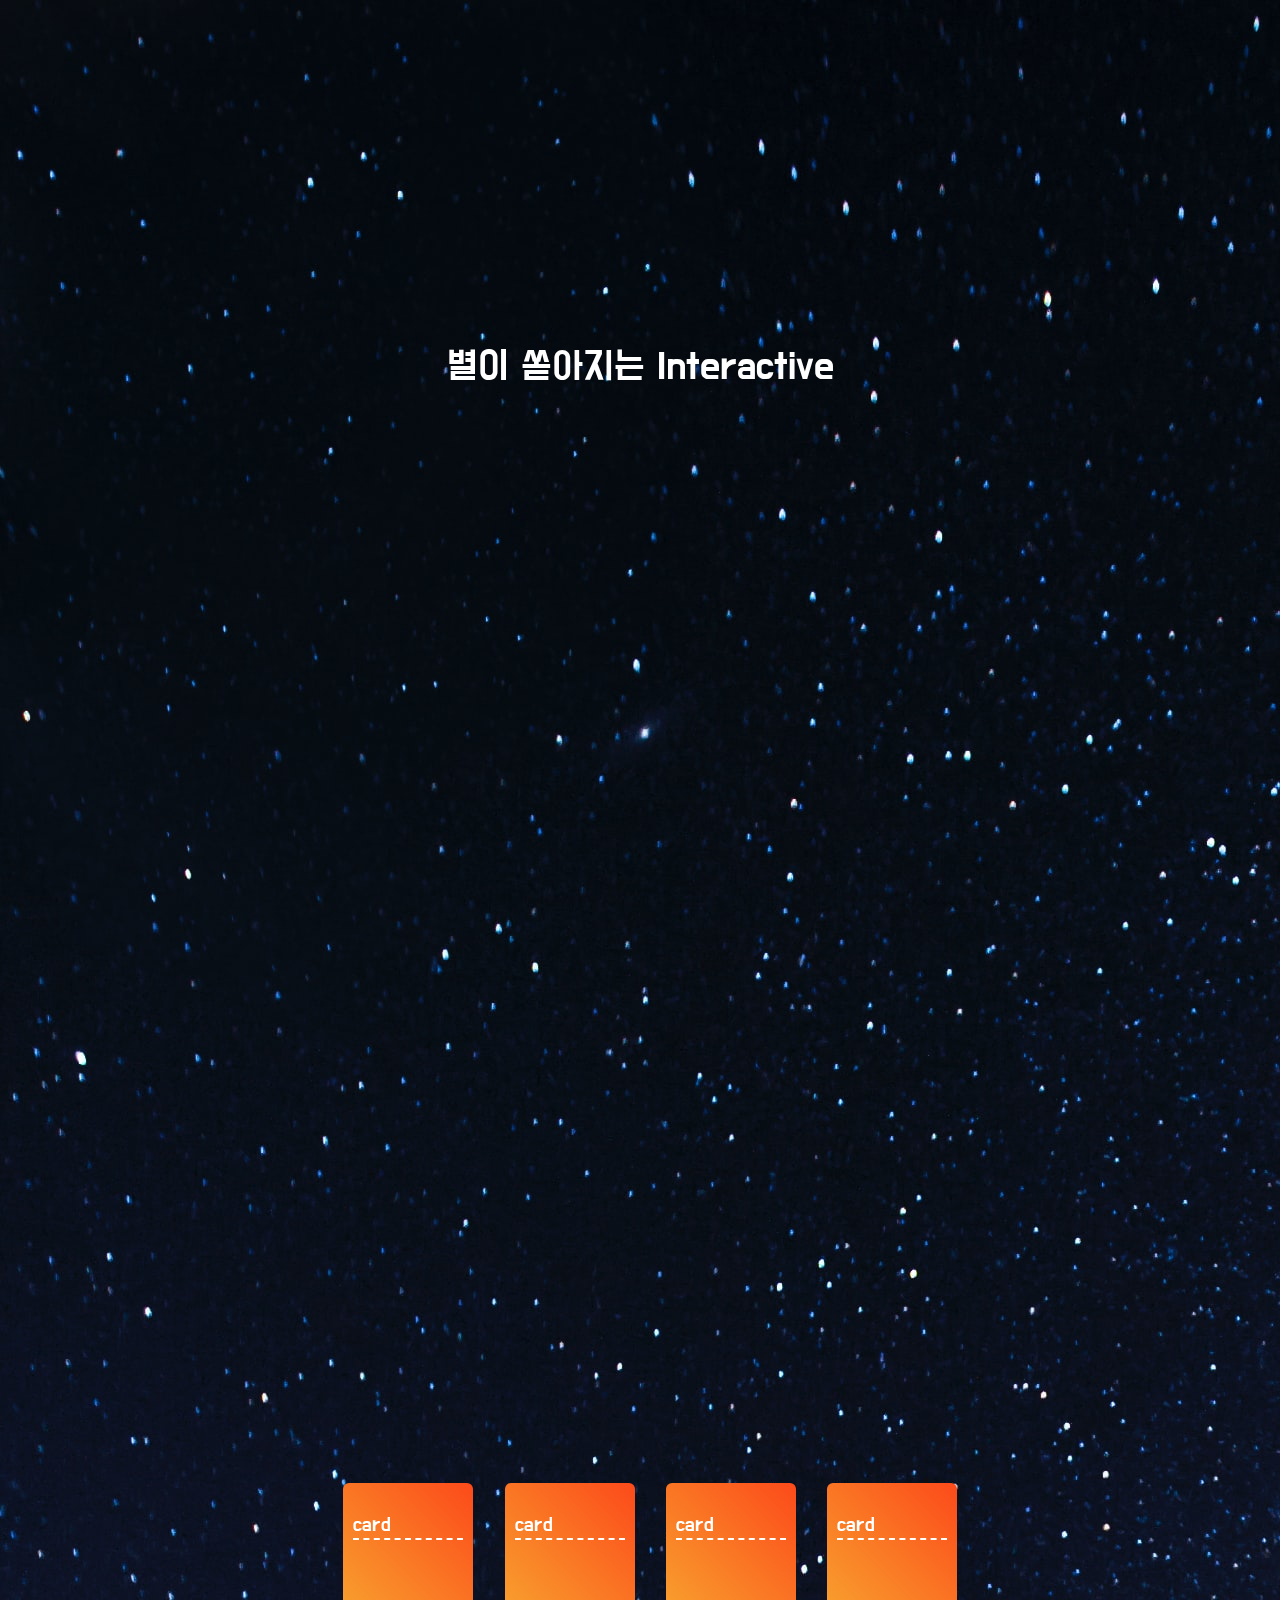
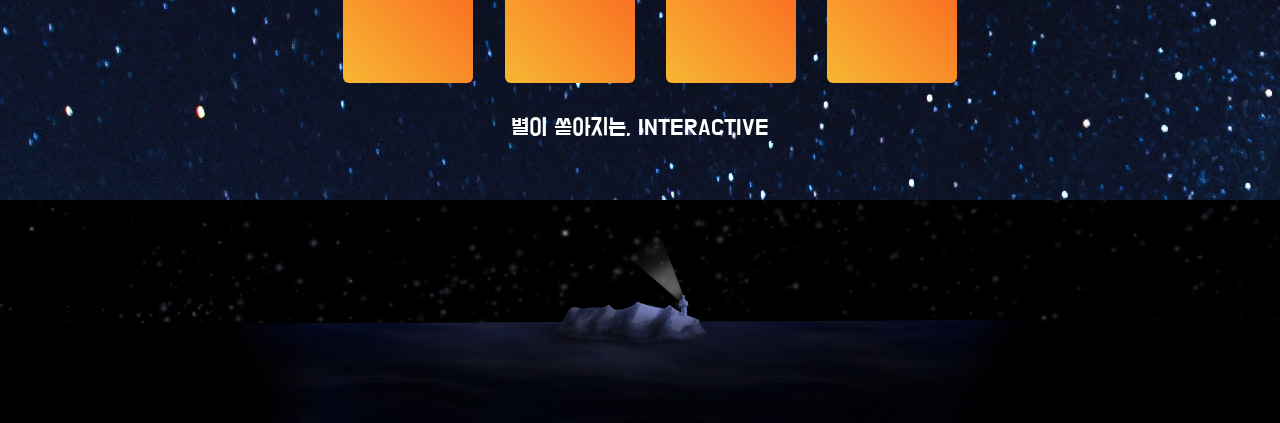
<file: 코딩일레븐2/section4 - 별이 쏟아 지는/star_01.html>
<!DOCTYPE html>
<html>
<head>
    <title>별이 쏟아지는</title>
    <meta http-equiv="Content-Type" content="text/html; charset=utf-8" />
    <meta charset="utf-8" />
    <meta name="viewport" content="width=device-width, initial-scale=1.0, user-scalable=no, minimum-scale=1.0, maximum-scale=1.0">
    <meta http-equiv="X-UA-Compatible" content="IE=edge">

    <link rel="stylesheet" type="text/css" href="./css/reset.css" />
    <link rel="stylesheet" type="text/css" href="./css/star_01.css" />
    <script type="text/javascript" src="./js/star_01.js"></script>
</head>
<body>
  <div class="starBg"></div>
  <section class="top">
    <h1 class="title">
      별이 쏟아지는 Interactive
    </h1> 
  </section>

  <section class="bottom">
    <div class="contWrap">
      <ul>
        <li><p>card</p></li>
        <li><p>card</p></li>
        <li><p>card</p></li>
        <li><p>card</p></li>
      </ul>
      <h2>별이 쏟아지는, INTERACTIVE</h2>
    </div>
  </section>
  
</body>
</html>
</file>
<file: 코딩일레븐2/section4 - 별이 쏟아 지는/css/star_01.css>
@import url("https://fonts.googleapis.com/css2?family=Do+Hyeon&display=swap");
body {
  overflow-x: hidden;
  background: url(../image/bg.jpg);
  font-family: 'Do Hyeon', sans-serif;
}

.starBg {
  background: url(../image/star.jpg);
}

section {
  position: relative;
  width: 100vw;
}

section.top {
  min-height: 160vh;
}

section.top h1.title {
  position: relative;
  color: #fff;
  text-align: center;
  padding-top: 35vh;
  font-size: 40px;
  font-weight: 100;
}

section.bottom {
  background: url(../image/bottom.png) center bottom/100% no-repeat;
  min-height: 60vh;
}

section.bottom .contWrap {
  margin: 0 auto;
  width: 100%;
  max-width: 700px;
}

section.bottom .contWrap ul li {
  display: inline-block;
  margin: 0 2%;
  width: 130px;
  height: 200px;
  border-radius: 6px 6px 6px 6px;
  box-sizing: border-box;
  padding: 10px;
  background: linear-gradient(45deg, #f7b733, #fc4a1a);
}

section.bottom .contWrap ul li p {
  font-size: 20px;
  color: #fff;
  border-bottom: 2px dashed #fff;
}

section.bottom .contWrap h2 {
  text-align: center;
  color: #fff;
  margin-top: 30px;
  font-weight: 100;
}

.starBg {
  position: fixed;
  top: 0;
  width: 100vw;
  height: 200vh;
}
</file>
